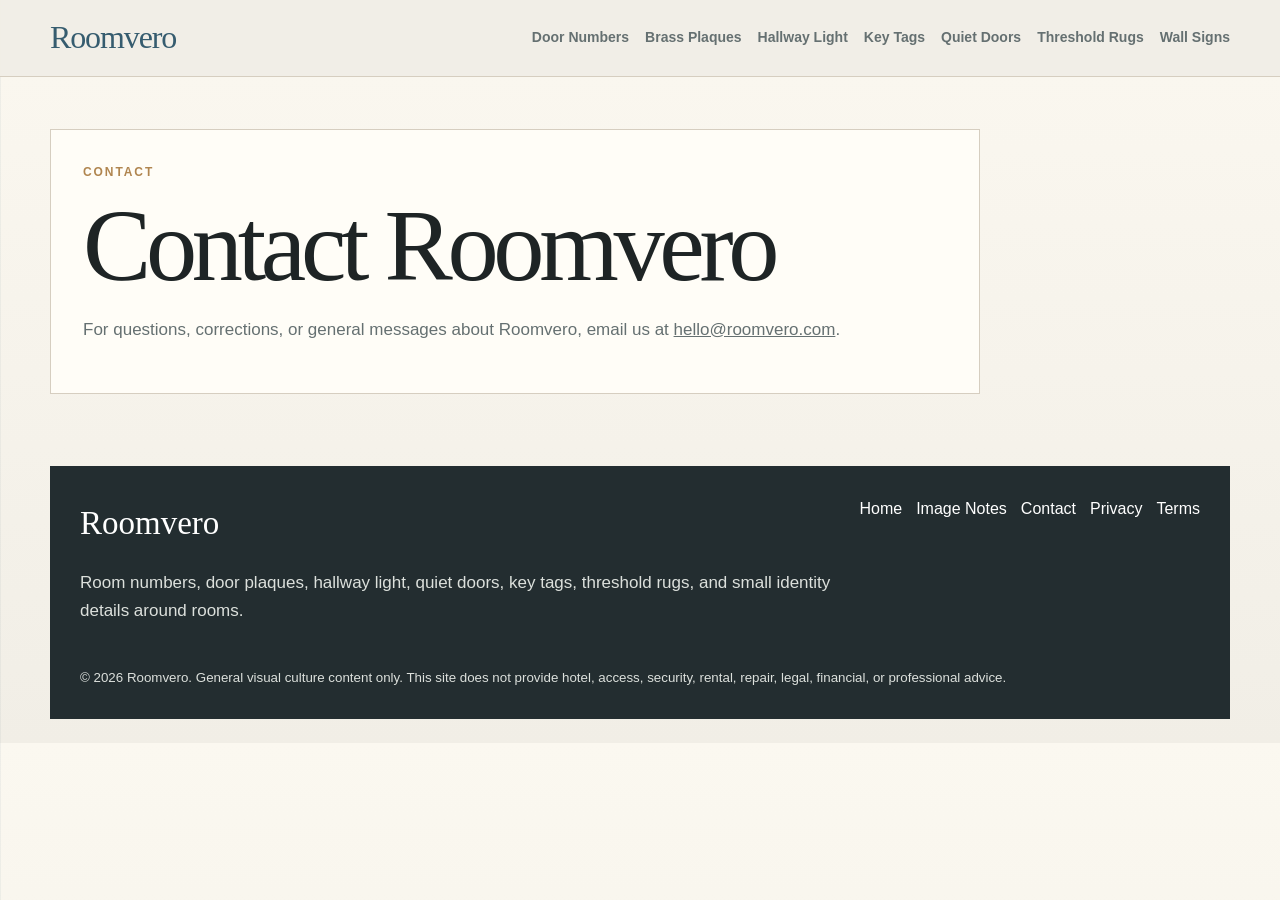
<file: contact.html>
<!doctype html>
<html lang="en">
<head>
<meta charset="utf-8">
<meta name="viewport" content="width=device-width,initial-scale=1">
<title>Contact | Roomvero</title>
<meta name="description" content="Roomvero studies room numbers, door plaques, hallway light, quiet doors, key tags, threshold rugs, and small identity details around rooms.">
<meta name="theme-color" content="#f1eee6">
<link rel="icon" href="favicon.svg" type="image/svg+xml">
<link rel="preconnect" href="https://images.unsplash.com">
<link rel="stylesheet" href="style.css">
</head>
<body>
<a class="skip" href="#main">Skip to content</a>
<header class="site-header">
  <nav aria-label="Main navigation">
    <a class="brand" href="/">Roomvero</a>
<a class="" href="door-numbers.html">Door Numbers</a>
<a class="" href="brass-plaques.html">Brass Plaques</a>
<a class="" href="hallway-light.html">Hallway Light</a>
<a class="" href="key-tags.html">Key Tags</a>
<a class="" href="quiet-doors.html">Quiet Doors</a>
<a class="" href="threshold-rugs.html">Threshold Rugs</a>
<a class="" href="wall-signs.html">Wall Signs</a>
  </nav>
</header>
<main id="main">
  
<section class="legal-page">
  <p class="eyebrow">Contact</p>
  <h1>Contact Roomvero</h1>
  <p>For questions, corrections, or general messages about Roomvero, email us at <a href="mailto:hello@roomvero.com">hello@roomvero.com</a>.</p>
</section>

</main>
<footer class="site-footer">
  <div>
    <b>Roomvero</b>
    <p>Room numbers, door plaques, hallway light, quiet doors, key tags, threshold rugs, and small identity details around rooms.</p>
  </div>
  <nav aria-label="Footer navigation">
    <a href="/">Home</a>
    <a href="image-notes.html">Image Notes</a>
    <a href="contact.html">Contact</a>
    <a href="privacy.html">Privacy</a>
    <a href="terms.html">Terms</a>
  </nav>
  <small>© 2026 Roomvero. General visual culture content only. This site does not provide hotel, access, security, rental, repair, legal, financial, or professional advice.</small>
</footer>
</body>
</html>
</file>
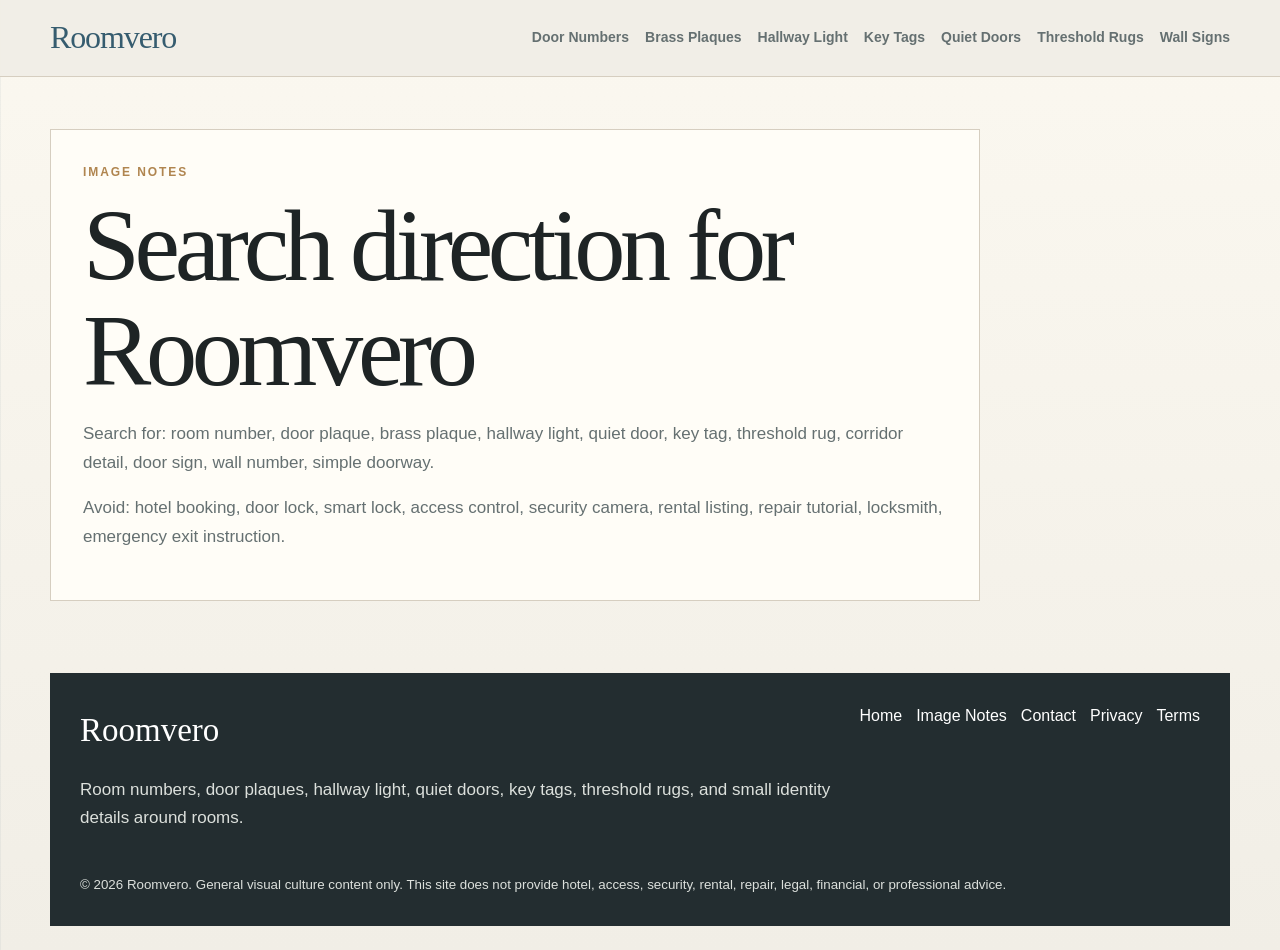
<file: image-notes.html>
<!doctype html>
<html lang="en">
<head>
<meta charset="utf-8">
<meta name="viewport" content="width=device-width,initial-scale=1">
<title>Image Notes | Roomvero</title>
<meta name="description" content="Roomvero studies room numbers, door plaques, hallway light, quiet doors, key tags, threshold rugs, and small identity details around rooms.">
<meta name="theme-color" content="#f1eee6">
<link rel="icon" href="favicon.svg" type="image/svg+xml">
<link rel="preconnect" href="https://images.unsplash.com">
<link rel="stylesheet" href="style.css">
</head>
<body>
<a class="skip" href="#main">Skip to content</a>
<header class="site-header">
  <nav aria-label="Main navigation">
    <a class="brand" href="/">Roomvero</a>
<a class="" href="door-numbers.html">Door Numbers</a>
<a class="" href="brass-plaques.html">Brass Plaques</a>
<a class="" href="hallway-light.html">Hallway Light</a>
<a class="" href="key-tags.html">Key Tags</a>
<a class="" href="quiet-doors.html">Quiet Doors</a>
<a class="" href="threshold-rugs.html">Threshold Rugs</a>
<a class="" href="wall-signs.html">Wall Signs</a>
  </nav>
</header>
<main id="main">
  
<section class="legal-page">
  <p class="eyebrow">Image Notes</p>
  <h1>Search direction for Roomvero</h1>
  <p>Search for: room number, door plaque, brass plaque, hallway light, quiet door, key tag, threshold rug, corridor detail, door sign, wall number, simple doorway.</p>
  <p>Avoid: hotel booking, door lock, smart lock, access control, security camera, rental listing, repair tutorial, locksmith, emergency exit instruction.</p>
</section>

</main>
<footer class="site-footer">
  <div>
    <b>Roomvero</b>
    <p>Room numbers, door plaques, hallway light, quiet doors, key tags, threshold rugs, and small identity details around rooms.</p>
  </div>
  <nav aria-label="Footer navigation">
    <a href="/">Home</a>
    <a href="image-notes.html">Image Notes</a>
    <a href="contact.html">Contact</a>
    <a href="privacy.html">Privacy</a>
    <a href="terms.html">Terms</a>
  </nav>
  <small>© 2026 Roomvero. General visual culture content only. This site does not provide hotel, access, security, rental, repair, legal, financial, or professional advice.</small>
</footer>
</body>
</html>
</file>
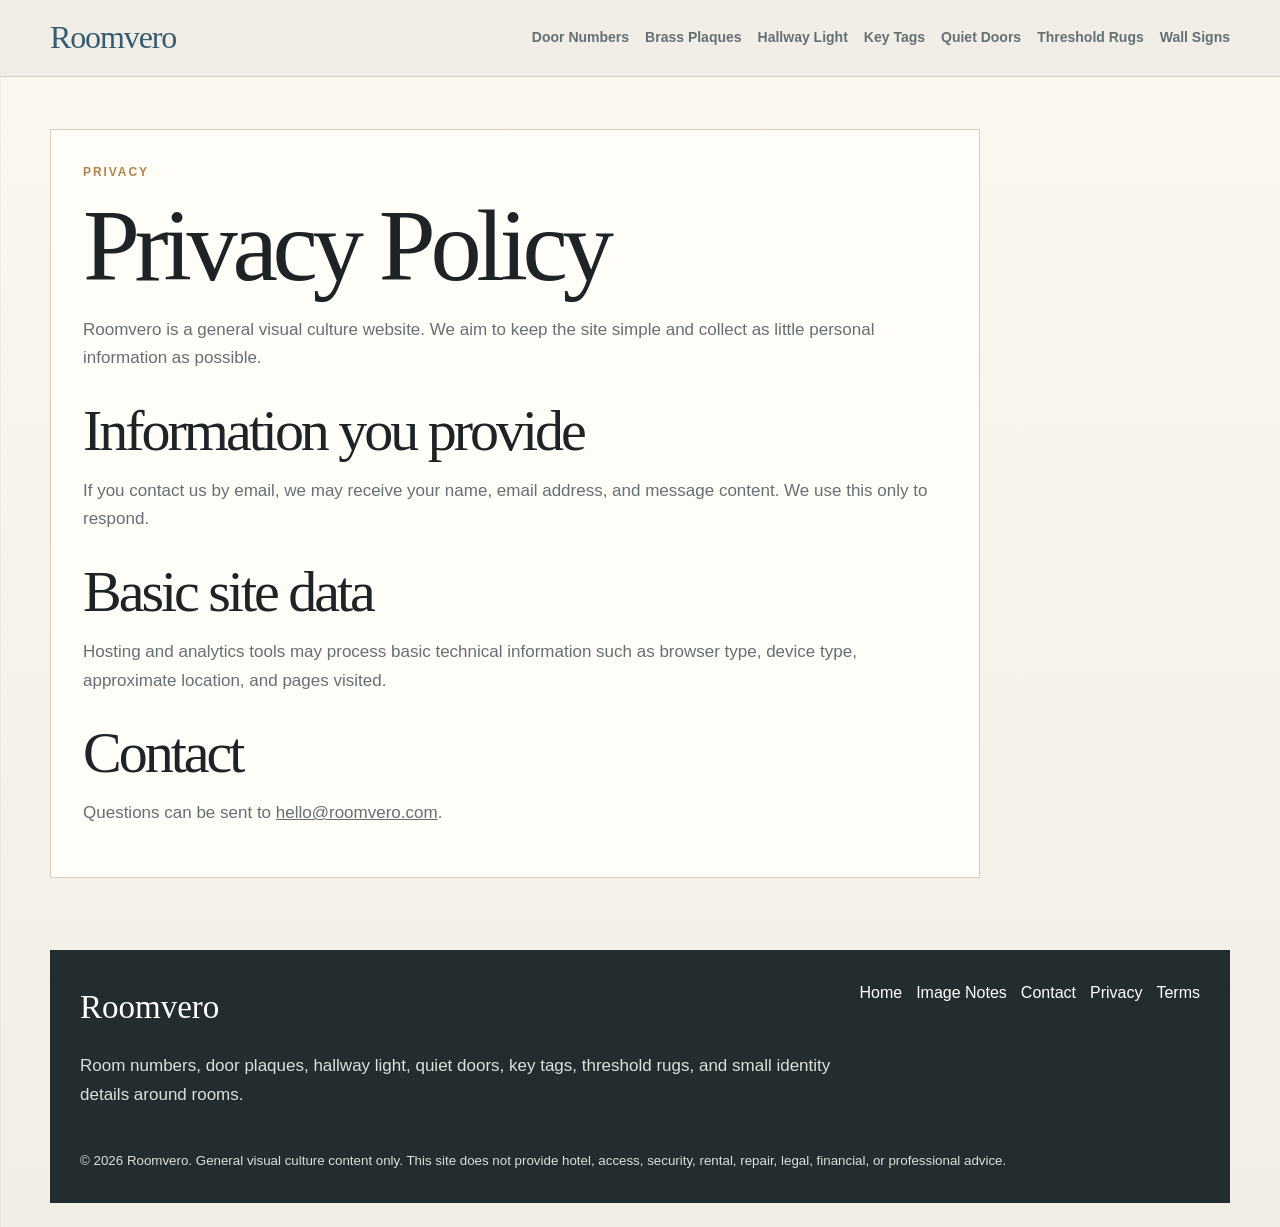
<file: privacy.html>
<!doctype html>
<html lang="en">
<head>
<meta charset="utf-8">
<meta name="viewport" content="width=device-width,initial-scale=1">
<title>Privacy Policy | Roomvero</title>
<meta name="description" content="Roomvero studies room numbers, door plaques, hallway light, quiet doors, key tags, threshold rugs, and small identity details around rooms.">
<meta name="theme-color" content="#f1eee6">
<link rel="icon" href="favicon.svg" type="image/svg+xml">
<link rel="preconnect" href="https://images.unsplash.com">
<link rel="stylesheet" href="style.css">
</head>
<body>
<a class="skip" href="#main">Skip to content</a>
<header class="site-header">
  <nav aria-label="Main navigation">
    <a class="brand" href="/">Roomvero</a>
<a class="" href="door-numbers.html">Door Numbers</a>
<a class="" href="brass-plaques.html">Brass Plaques</a>
<a class="" href="hallway-light.html">Hallway Light</a>
<a class="" href="key-tags.html">Key Tags</a>
<a class="" href="quiet-doors.html">Quiet Doors</a>
<a class="" href="threshold-rugs.html">Threshold Rugs</a>
<a class="" href="wall-signs.html">Wall Signs</a>
  </nav>
</header>
<main id="main">
  
<section class="legal-page">
  <p class="eyebrow">Privacy</p>
  <h1>Privacy Policy</h1>
  <p>Roomvero is a general visual culture website. We aim to keep the site simple and collect as little personal information as possible.</p>
  <h2>Information you provide</h2>
  <p>If you contact us by email, we may receive your name, email address, and message content. We use this only to respond.</p>
  <h2>Basic site data</h2>
  <p>Hosting and analytics tools may process basic technical information such as browser type, device type, approximate location, and pages visited.</p>
  <h2>Contact</h2>
  <p>Questions can be sent to <a href="mailto:hello@roomvero.com">hello@roomvero.com</a>.</p>
</section>

</main>
<footer class="site-footer">
  <div>
    <b>Roomvero</b>
    <p>Room numbers, door plaques, hallway light, quiet doors, key tags, threshold rugs, and small identity details around rooms.</p>
  </div>
  <nav aria-label="Footer navigation">
    <a href="/">Home</a>
    <a href="image-notes.html">Image Notes</a>
    <a href="contact.html">Contact</a>
    <a href="privacy.html">Privacy</a>
    <a href="terms.html">Terms</a>
  </nav>
  <small>© 2026 Roomvero. General visual culture content only. This site does not provide hotel, access, security, rental, repair, legal, financial, or professional advice.</small>
</footer>
</body>
</html>
</file>
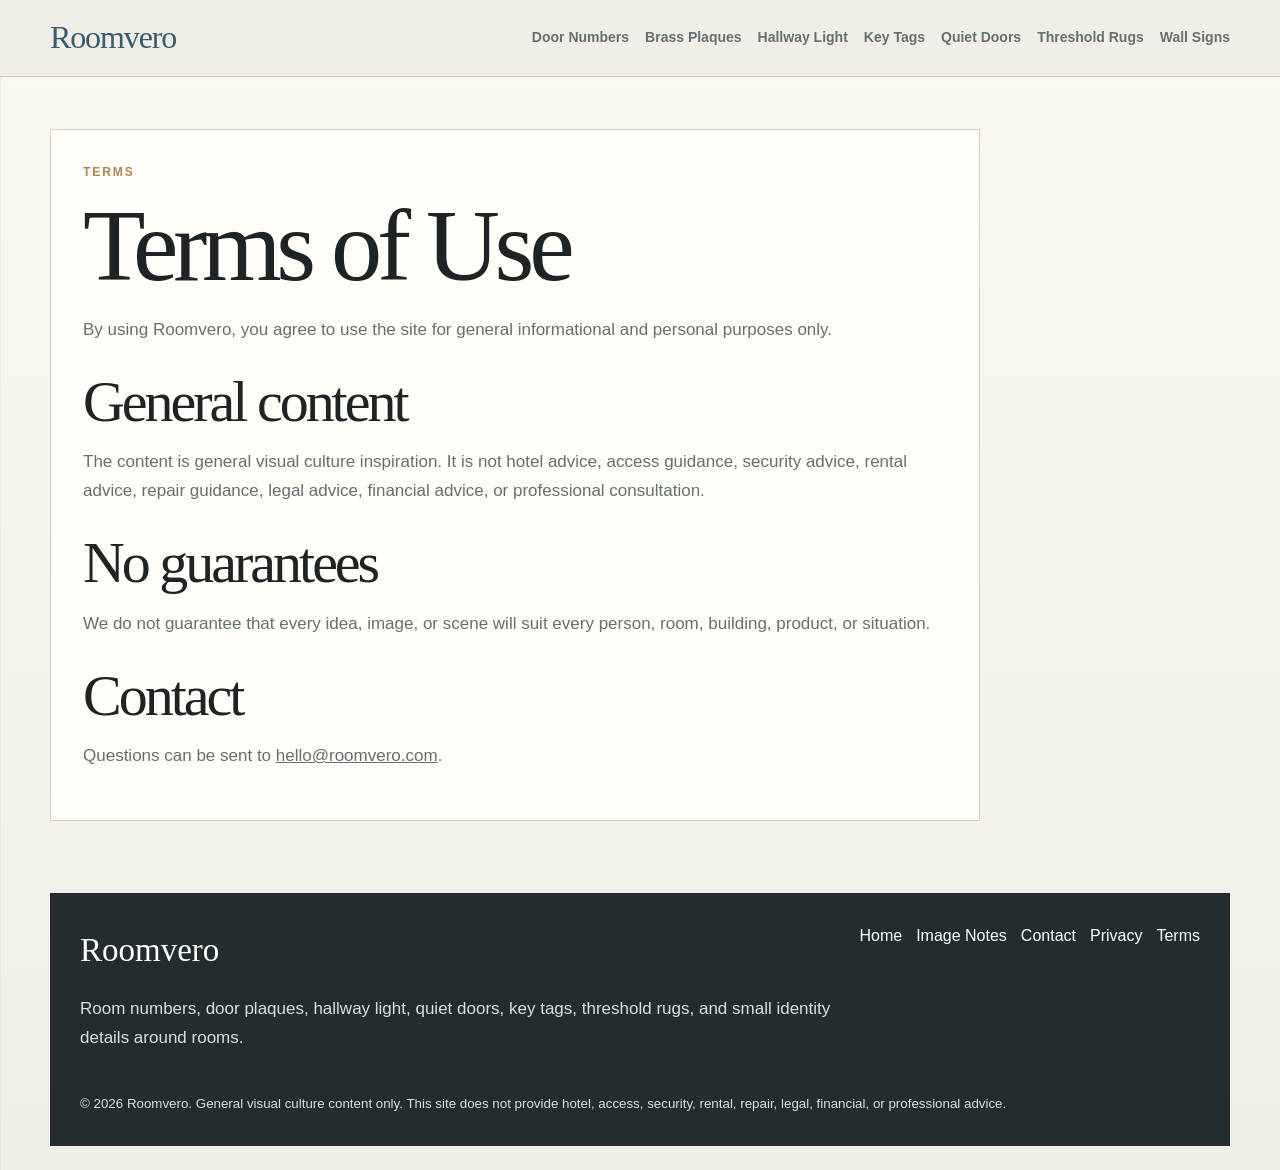
<file: terms.html>
<!doctype html>
<html lang="en">
<head>
<meta charset="utf-8">
<meta name="viewport" content="width=device-width,initial-scale=1">
<title>Terms of Use | Roomvero</title>
<meta name="description" content="Roomvero studies room numbers, door plaques, hallway light, quiet doors, key tags, threshold rugs, and small identity details around rooms.">
<meta name="theme-color" content="#f1eee6">
<link rel="icon" href="favicon.svg" type="image/svg+xml">
<link rel="preconnect" href="https://images.unsplash.com">
<link rel="stylesheet" href="style.css">
</head>
<body>
<a class="skip" href="#main">Skip to content</a>
<header class="site-header">
  <nav aria-label="Main navigation">
    <a class="brand" href="/">Roomvero</a>
<a class="" href="door-numbers.html">Door Numbers</a>
<a class="" href="brass-plaques.html">Brass Plaques</a>
<a class="" href="hallway-light.html">Hallway Light</a>
<a class="" href="key-tags.html">Key Tags</a>
<a class="" href="quiet-doors.html">Quiet Doors</a>
<a class="" href="threshold-rugs.html">Threshold Rugs</a>
<a class="" href="wall-signs.html">Wall Signs</a>
  </nav>
</header>
<main id="main">
  
<section class="legal-page">
  <p class="eyebrow">Terms</p>
  <h1>Terms of Use</h1>
  <p>By using Roomvero, you agree to use the site for general informational and personal purposes only.</p>
  <h2>General content</h2>
  <p>The content is general visual culture inspiration. It is not hotel advice, access guidance, security advice, rental advice, repair guidance, legal advice, financial advice, or professional consultation.</p>
  <h2>No guarantees</h2>
  <p>We do not guarantee that every idea, image, or scene will suit every person, room, building, product, or situation.</p>
  <h2>Contact</h2>
  <p>Questions can be sent to <a href="mailto:hello@roomvero.com">hello@roomvero.com</a>.</p>
</section>

</main>
<footer class="site-footer">
  <div>
    <b>Roomvero</b>
    <p>Room numbers, door plaques, hallway light, quiet doors, key tags, threshold rugs, and small identity details around rooms.</p>
  </div>
  <nav aria-label="Footer navigation">
    <a href="/">Home</a>
    <a href="image-notes.html">Image Notes</a>
    <a href="contact.html">Contact</a>
    <a href="privacy.html">Privacy</a>
    <a href="terms.html">Terms</a>
  </nav>
  <small>© 2026 Roomvero. General visual culture content only. This site does not provide hotel, access, security, rental, repair, legal, financial, or professional advice.</small>
</footer>
</body>
</html>
</file>
<file: style.css>
:root{
  --bg:#f1eee6;
  --paper:#fffdf7;
  --ink:#1e2425;
  --muted:#657071;
  --blue:#365c6f;
  --brass:#b0854f;
  --dark:#232d30;
  --line:#d6cec0;
  --soft:#e5ddd0;
  --shadow:rgba(35,45,48,.12);
}
*{box-sizing:border-box}
body{
  margin:0;
  overflow-x:hidden;
  background:
    linear-gradient(90deg,rgba(54,92,111,.06) 0 1px,transparent 1px 68px),
    linear-gradient(180deg,#fbf8f0 0%,var(--bg) 100%);
  color:var(--ink);
  font-family:Arial,Helvetica,sans-serif;
  line-height:1.68;
}
img{display:block;max-width:100%;height:auto}
a{color:inherit}
.skip{position:absolute;top:-60px;left:12px;background:var(--dark);color:#fff;padding:9px 12px;z-index:20}
.skip:focus{top:12px}
.site-header{
  position:sticky;
  top:0;
  z-index:10;
  background:rgba(241,238,230,.95);
  backdrop-filter:blur(10px);
  border-bottom:1px solid var(--line);
}
.site-header nav{
  width:min(1180px,calc(100% - 28px));
  min-height:76px;
  margin:0 auto;
  display:flex;
  align-items:center;
  gap:10px 16px;
  flex-wrap:wrap;
  padding:12px 0;
}
.site-header a{
  text-decoration:none;
  color:var(--muted);
  font-size:14px;
  font-weight:800;
  line-height:1.1;
}
.site-header .brand{
  margin-right:auto;
  color:var(--blue);
  font-family:Georgia,"Times New Roman",serif;
  font-size:32px;
  font-weight:520;
  letter-spacing:-.035em;
}
.site-header a.active,
.site-header a:hover{color:var(--brass)}
main,.site-footer{
  width:min(1180px,calc(100% - 28px));
  margin:0 auto;
}
.eyebrow{
  margin:0 0 12px;
  color:var(--brass);
  text-transform:uppercase;
  letter-spacing:.16em;
  font-size:12px;
  font-weight:900;
}
h1,h2{
  margin:0;
  font-family:Georgia,"Times New Roman",serif;
  line-height:1.02;
  letter-spacing:-.052em;
  font-weight:520;
}
h1{font-size:clamp(48px,8vw,104px)}
h2{font-size:clamp(31px,4.8vw,58px)}
p{color:var(--muted);font-size:17px}
.hero{
  display:grid;
  grid-template-columns:120px minmax(0,1fr) minmax(330px,470px);
  gap:30px;
  align-items:center;
  padding:54px 0 46px;
}
.hero-label{
  align-self:start;
  background:var(--dark);
  color:#fff;
  padding:14px;
  text-transform:uppercase;
  letter-spacing:.15em;
  font-size:12px;
  font-weight:900;
  writing-mode:vertical-rl;
  transform:rotate(180deg);
}
.hero-copy{
  background:rgba(255,253,247,.82);
  border-left:10px solid var(--blue);
  padding:36px;
  box-shadow:12px 12px 0 var(--soft);
}
.hero-copy p:not(.eyebrow){font-size:19px;max-width:760px}
.hero figure,.page-hero figure{
  margin:0;
  background:var(--paper);
  border:12px solid var(--paper);
  box-shadow:0 24px 60px var(--shadow);
  overflow:hidden;
}
.hero img,.page-hero img{
  width:100%;
  aspect-ratio:4/5;
  object-fit:cover;
}
.number-strip{
  display:grid;
  grid-template-columns:repeat(4,1fr);
  border-top:1px solid var(--line);
  border-bottom:1px solid var(--line);
  margin-bottom:46px;
}
.number-strip span{
  padding:18px;
  border-right:1px solid var(--line);
  color:var(--blue);
  text-transform:uppercase;
  letter-spacing:.11em;
  font-size:12px;
  font-weight:900;
}
.number-strip span:last-child{border-right:0}
.route-grid{
  display:grid;
  grid-template-columns:repeat(3,minmax(0,1fr));
  gap:16px;
  margin-bottom:56px;
}
.route-grid a{
  min-width:0;
  text-decoration:none;
  background:var(--paper);
  border:1px solid var(--line);
  border-top:8px solid var(--blue);
  padding:24px;
  min-height:210px;
  display:flex;
  flex-direction:column;
  justify-content:space-between;
  box-shadow:0 18px 40px rgba(35,45,48,.07);
}
.route-grid span{
  color:var(--brass);
  font-weight:900;
  letter-spacing:.12em;
}
.route-grid b{
  font-family:Georgia,"Times New Roman",serif;
  font-size:29px;
  line-height:1.04;
}
.route-grid em{
  font-style:normal;
  color:var(--muted);
  font-size:15px;
}
.feature{
  display:grid;
  grid-template-columns:minmax(320px,480px) minmax(0,1fr);
  gap:36px;
  align-items:center;
  background:var(--dark);
  color:#fff;
  padding:34px;
  margin-bottom:58px;
}
.feature img{
  width:100%;
  aspect-ratio:16/10;
  object-fit:cover;
  border:10px solid rgba(255,255,255,.16);
}
.feature h2,.feature p,.feature .eyebrow{color:#fff}
.copy-rules{
  display:grid;
  grid-template-columns:1fr 1fr;
  gap:16px;
  margin-bottom:64px;
}
.copy-rules>div,.legal-page{
  background:var(--paper);
  border:1px solid var(--line);
  padding:32px;
}
.page-hero{
  display:grid;
  grid-template-columns:minmax(0,1fr) minmax(330px,470px);
  gap:38px;
  align-items:center;
  padding:54px 0 44px;
}
.article{
  display:grid;
  grid-template-columns:280px minmax(0,1fr);
  gap:28px;
  align-items:start;
  margin-bottom:54px;
}
.article aside{
  background:var(--dark);
  color:#fff;
  padding:24px;
}
.article aside .eyebrow,.article aside span{color:#fff}
.article ul{list-style:none;margin:0;padding:0}
.article li{border-top:1px solid rgba(255,255,255,.22);padding:14px 0}
.article b,.article span{display:block}
.article span{font-size:14px}
.article>div{
  background:var(--paper);
  border:1px solid var(--line);
  padding:34px;
}
.article h2{margin-top:28px}
.article h2:first-child{margin-top:0}
.next-link{
  display:flex;
  justify-content:space-between;
  gap:20px;
  align-items:center;
  border-top:1px solid var(--line);
  border-bottom:1px solid var(--line);
  padding:22px 0;
  margin-bottom:64px;
}
.next-link span{
  color:var(--muted);
  text-transform:uppercase;
  letter-spacing:.16em;
  font-size:12px;
  font-weight:900;
}
.next-link a{
  color:var(--blue);
  text-decoration:none;
  font-family:Georgia,"Times New Roman",serif;
  font-size:31px;
}
.legal-page{
  max-width:930px;
  margin:52px auto 72px 0;
}
.legal-page h2{margin-top:28px}
.site-footer{
  background:var(--dark);
  color:#fff;
  padding:30px;
  margin-bottom:24px;
  display:grid;
  grid-template-columns:minmax(0,1fr) auto;
  gap:24px;
}
.site-footer b{
  font-family:Georgia,"Times New Roman",serif;
  font-size:33px;
  font-weight:520;
}
.site-footer p,.site-footer small{color:#dce0dc}
.site-footer nav{
  display:flex;
  gap:14px;
  flex-wrap:wrap;
  justify-content:flex-end;
  align-content:start;
}
.site-footer nav a{color:#fff;text-decoration:none}
.site-footer small{grid-column:1/-1}
@media(max-width:1040px){
  .hero{grid-template-columns:1fr}
  .hero-label{
    writing-mode:horizontal-tb;
    transform:none;
    width:max-content;
  }
  .hero img,.page-hero img{aspect-ratio:16/10}
  .route-grid{grid-template-columns:1fr 1fr}
  .article{grid-template-columns:1fr}
}
@media(max-width:860px){
  .site-header .brand{width:100%;margin-right:0}
  .feature,.copy-rules,.page-hero,.site-footer{grid-template-columns:1fr}
  .number-strip{grid-template-columns:1fr 1fr}
  .site-footer nav{justify-content:flex-start}
}
@media(max-width:560px){
  .route-grid,.number-strip{grid-template-columns:1fr}
  .hero-copy,.copy-rules>div,.legal-page,.article>div{padding:24px}
  .next-link{display:block}
  .next-link a{display:block;margin-top:10px;font-size:27px}
}
</file>
